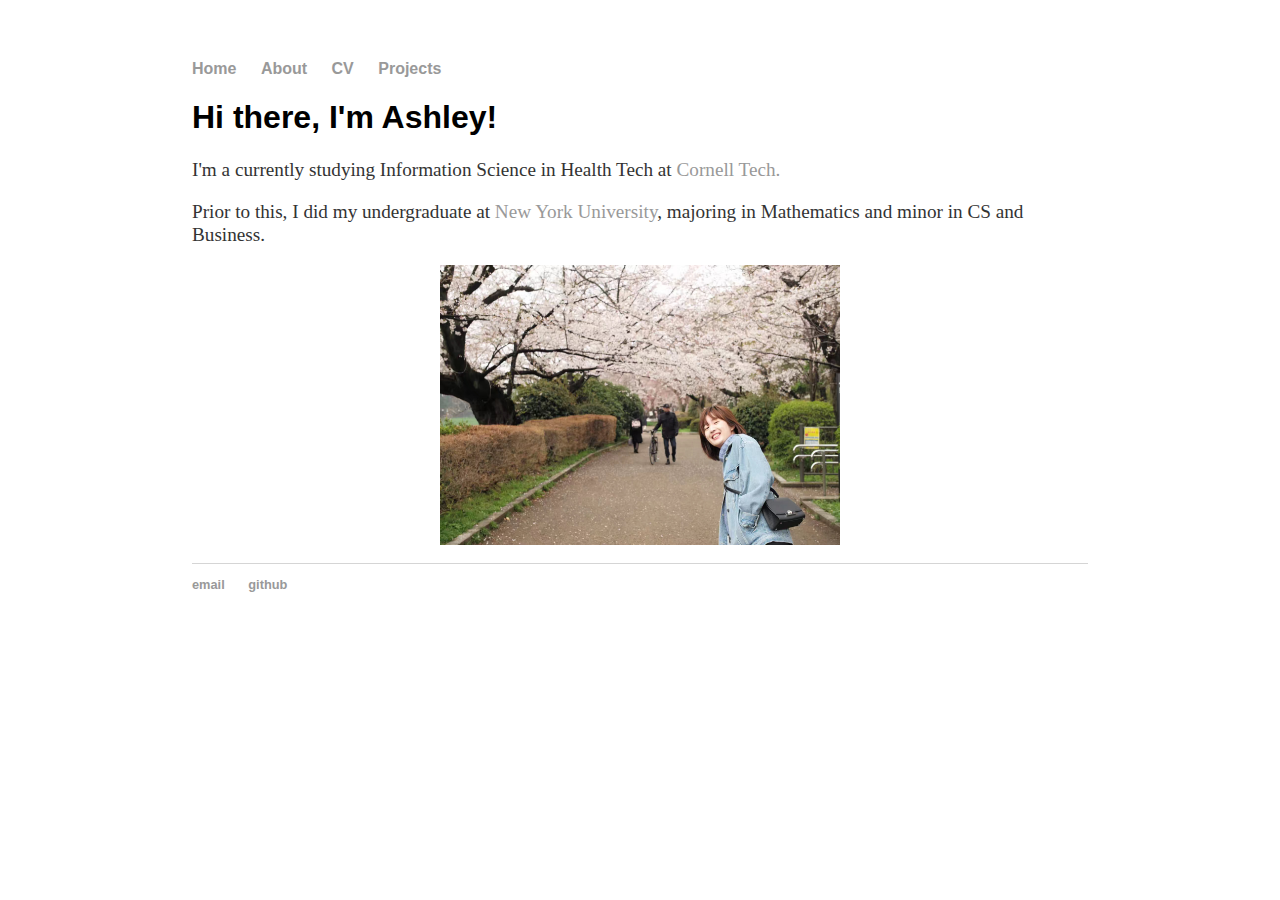
<file: index.html>
<!DOCTYPE html>
<html>
	<head>
		<title>Xinyuan Ashley Liu</title>
		<link rel="stylesheet" type="text/css" href="./css/main.css">
	</head>
	<body>
		<nav>
    		<ul>
        		<li><a href="/">Home</a></li>
	        	<li><a href="./about.html">About</a></li>
        		<li><a href="/cv">CV</a></li>
        		<li><a href="/project">Projects</a></li>
    		</ul>
		</nav>
		<div class="container">
    		<div class="blurb">
    			<h1>Hi there, I'm Ashley!</h1>
				<p>I'm a currently studying Information Science in Health Tech at <a href="https://tech.cornell.edu">Cornell Tech.</a></p>
				<p>Prior to this, I did my undergraduate at <a href="https://nyu.edu">New York University</a>, majoring in Mathematics and minor in CS and Business.</p>
    		</div><!-- /.blurb -->
		</div><!-- /.container -->
		<img src="images/1.jpeg" alt="" width="400" height="280" style="display: block; margin-left: auto; margin-right: auto" />
		<br> 
		<footer>
    		<ul>
        		<li><a href="mailto:xl733@cornell.edu">email</a></li>
        		<li><a href="https://github.com/xinyuan-ashley-liu">github</a></li>
			</ul>
		</footer>
	</body>
</html>
</file>
<file: css/main.css>
body {
    margin: 60px auto;
    width: 70%;
}
nav ul, footer ul {
    font-family:'Arial', 'Helvetica', 'Sans-Serif';
    padding: 0px;
    list-style: none;
    font-weight: bold;
}
nav ul li, footer ul li {
    display: inline;
    margin-right: 20px;
}
a {
    text-decoration: none;
    color: #999;
}
a:hover {
    text-decoration: underline;
}
h1 {
    font-size: 2em;
    font-family:'Arial', 'Helvetica', 'Sans-Serif';
}
p {
    font-size: 1.2em;
    line-height: 1.2em;
    color: #333;
}
footer {
    border-top: 1px solid #d5d5d5;
    font-size: .8em;
}

ul.posts { 
    margin: 20px auto 40px; 
    font-size: 1.5em;
}

ul.posts li {
    list-style: none;
}
</file>
